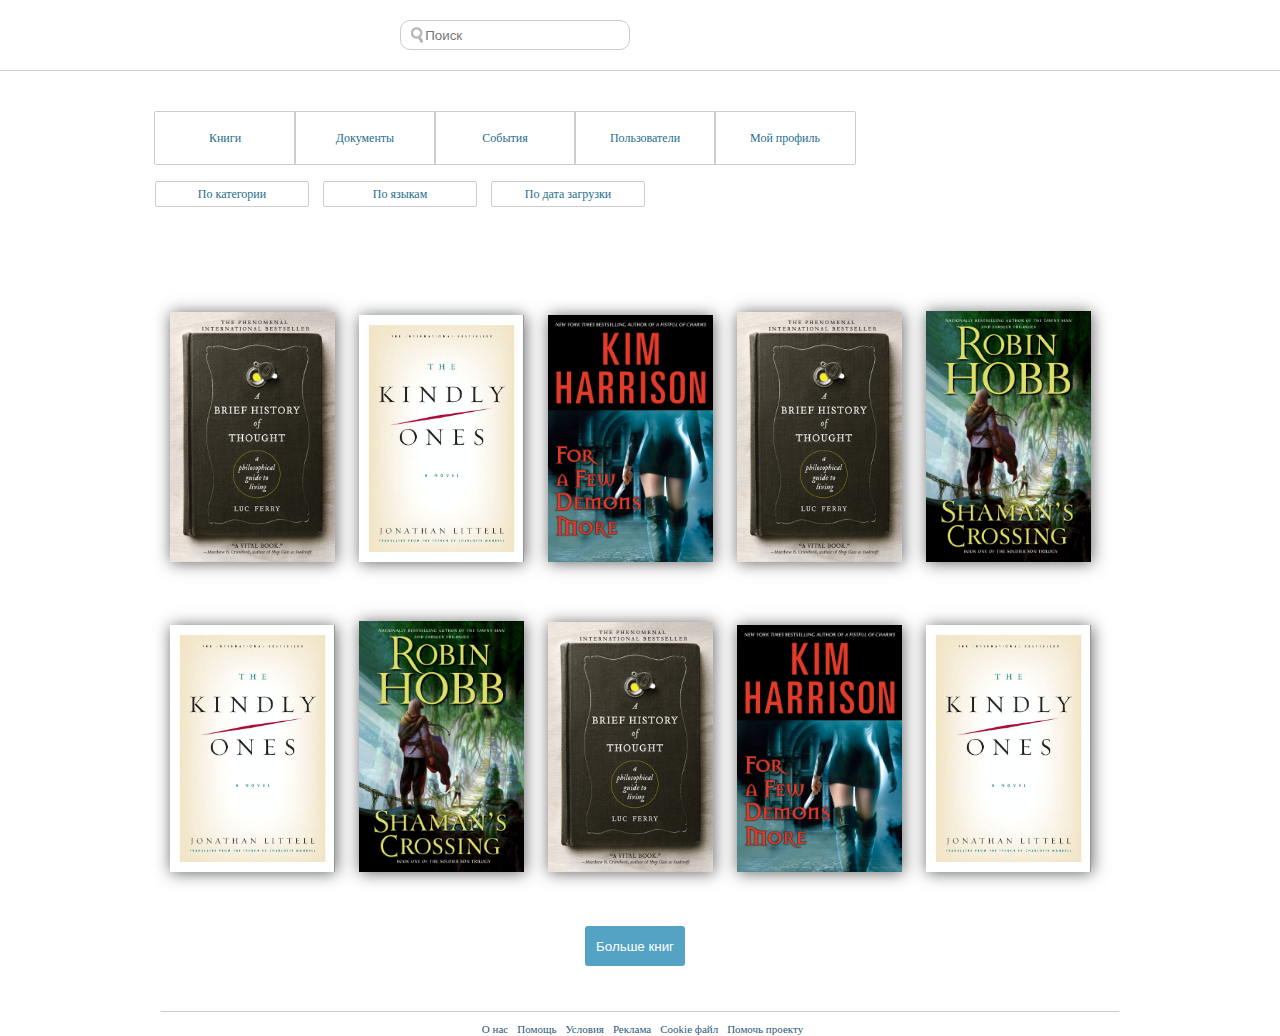
<file: template/2page/index.html>
<!doctype html>
<html lang="en">
<head>
	<meta charset="UTF-8">
	<title>Document</title>
	<link rel="stylesheet" href="reset.css">
	<link rel="stylesheet" href="main.css">
	<script src="js/jquery.js"></script>
</head>
<body>
<div class="top-line">
	<input type="search" id="search" placeholder="      Поиск">
	<div id="icon-search">
		<img src="images/search.png" alt="">
	</div>
</div>
<div id="main-page">
	<div id="block-users"></div>
<!-- 	<div id="list">
		<ul class="list">
			<li class="ll"><a href="">Книги</a></li>
			<li><a href="">Читать</a></li>
			<li><a href="">События</a></li>
			<li><a href="">Люди</a></li>
		</ul>
	</div> -->

	<div id="block-menu">
		<a href="">Книги</a> <!-- ТУТТ -->
		<a href="../documents/index.html">Документы</a>
		<a href="../events/index.html">События</a>
		<a href="">Пользователи</a>
		<a href="../profile/index.html">Мой профиль</a>
	</div>
	<div id="block-filtr">
		<a href="">По категории</a>
		<a href="">По языкам</a>
		<a href="">По дата загрузки</a>
	</div>
	<div id="block-books">
		<ul class="b-l">
			<li><a href=""><img src="images/book2.jpg" alt=""></a></li>
			<li><a href=""><img src="images/book.jpg" alt=""></a></li>
			<li><a href=""><img src="images/book3.jpg" alt=""></a></li>
			<li><a href=""><img src="images/book2.jpg" alt=""></a></li>
			<li><a href=""><img src="images/book5.jpg" alt=""></a></li>
		</ul>
		<button id="mb">Больше книг</button>
	</div>
		<ul class="b-l bll">
			<li><a href=""><img src="images/book.jpg" alt=""></a></li>
			<li><a href=""><img src="images/book5.jpg" alt=""></a></li>
			<li><a href=""><img src="images/book2.jpg" alt=""></a></li>
			<li><a href=""><img src="images/book3.jpg" alt=""></a></li>
			<li><a href=""><img src="images/book.jpg" alt=""></a></li>
		</ul>
</div>


<div id="footer">
		<a href="../INF/about/index.html">О нас</a>
		<a href="../INF/help/index.html">Помощь</a>
		<a href="#">Условия</a>
		<a href="#">Реклама</a>
		<a href="#">Cookie файл</a>
		<a href="#">Помочь проекту</a>
	<!-- <p><a href="#">Библиотека</a> © 2014</p> -->
</div>
<script src="js/main.js"></script>
</body>
</html>
</file>
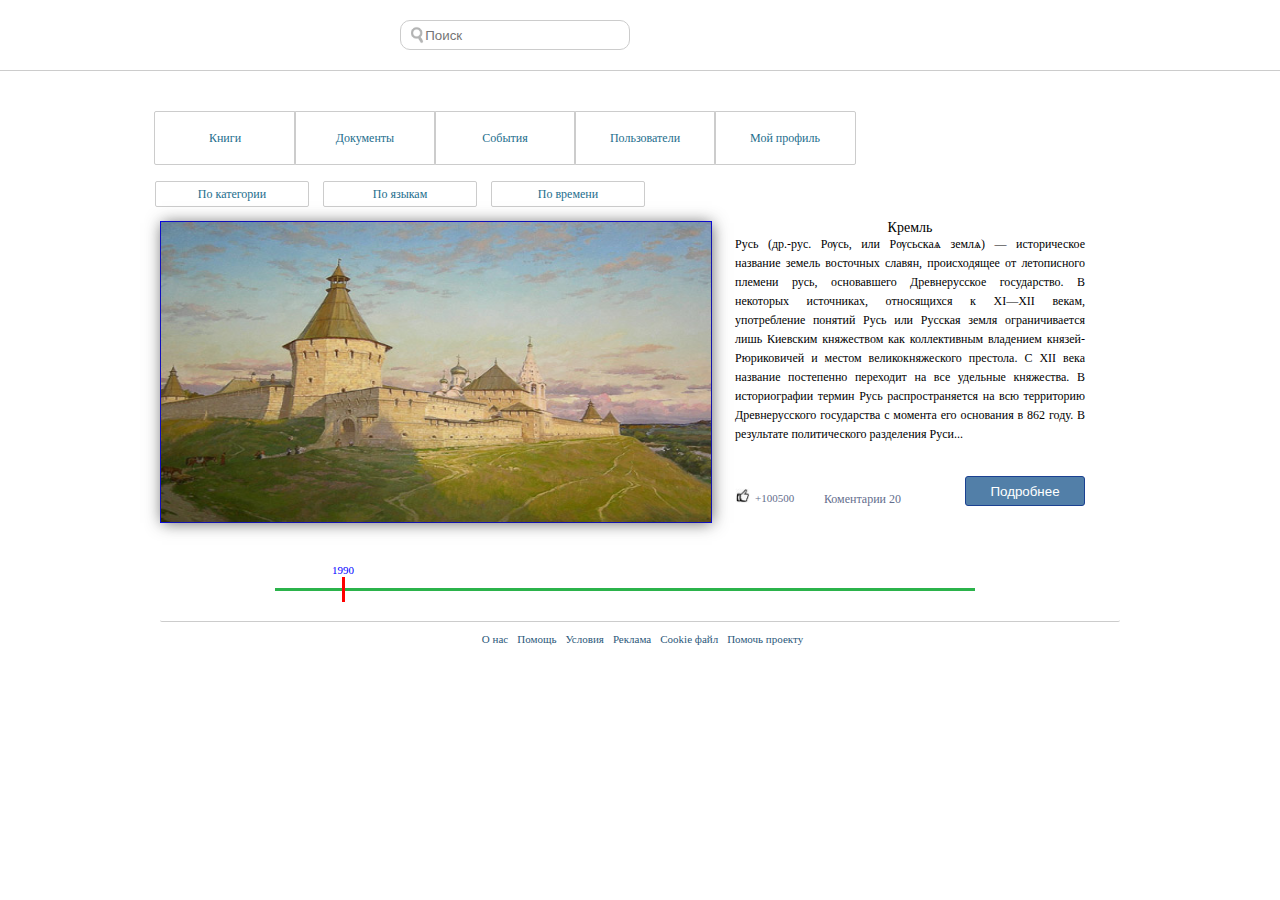
<file: template/events/index.html>
<!doctype html>
<html lang="en">
<head>
	<meta charset="UTF-8">
	<title>Document</title>
	<link rel="stylesheet" href="reset.css">
	<link rel="stylesheet" href="main.css">
	<script src="js/jquery.js"></script>
</head>
<body>
<div class="top-line">
	<input type="search" id="search" placeholder="      Поиск">
	<div id="icon-search">
		<img src="images/search.png" alt="">
	</div>
</div>
<div id="main-page">
	<div id="block-users"></div>
<!-- 	<div id="list">
		<ul class="list">
			<li class="ll"><a href="">Книги</a></li>
			<li><a href="">Читать</a></li>
			<li><a href="">События</a></li>
			<li><a href="">Люди</a></li>
		</ul>
	</div> -->

	<div id="block-menu">
		<a href="../2page/index.html">Книги</a>
		<a href="../documents/index.html">Документы</a>
		<a href="">События</a>
		<a href="">Пользователи</a>
		<a href="../profile/index.html">Мой профиль</a>
	</div>
	<div id="block-filtr">
		<a href="">По категории</a> <!-- До нашей Эры и после нашей Эры. -->
		<a href="">По языкам</a>
		<a href="">По времени</a>
	</div>
	<div id="interval-line">
		<div class="toddler"></div>
		<div class="data-d">
			<a href="">1990</a>
		</div>
	</div>
	<div id="event-im">
		<img src="images/krem.jpg" alt="">
	</div>
	<div id="event-info-block">
		<h3>Кремль</h3>
		<p>Русь (др.-рус. Рѹсь, или Рѹсьскаѧ землѧ) — историческое название земель восточных славян, происходящее от летописного племени русь, основавшего Древнерусское государство. В некоторых источниках, относящихся к XI—XII векам, употребление понятий Русь или Русская земля ограничивается лишь Киевским княжеством как коллективным владением князей-Рюриковичей и местом великокняжеского престола. С XII века название постепенно переходит на все удельные княжества. В историографии термин Русь распространяется на всю территорию Древнерусского государства с момента его основания в 862 году. В результате политического разделения Руси...</p>
		<button id="more-info-event">Подробнее</buuton>
	</div>
	<div id="like">
		<a href="#"><img src="images/like.png" alt=""></a>
		<a href="" class="nrm">+100500</a>
	</div>
	<div id="com">
		<a href="#">Коментарии 20</a>
	</div>
</div>


<div id="footer">
		<a href="../INF/about/index.html">О нас</a>
		<a href="../INF/help/index.html">Помощь</a>
		<a href="#">Условия</a>
		<a href="#">Реклама</a>
		<a href="#">Cookie файл</a>
		<a href="#">Помочь проекту</a>
	<!-- <p><a href="#">Библиотека</a> © 2014</p> -->
</div>
<script src="js/main.js"></script>
</body>
</html>
</file>
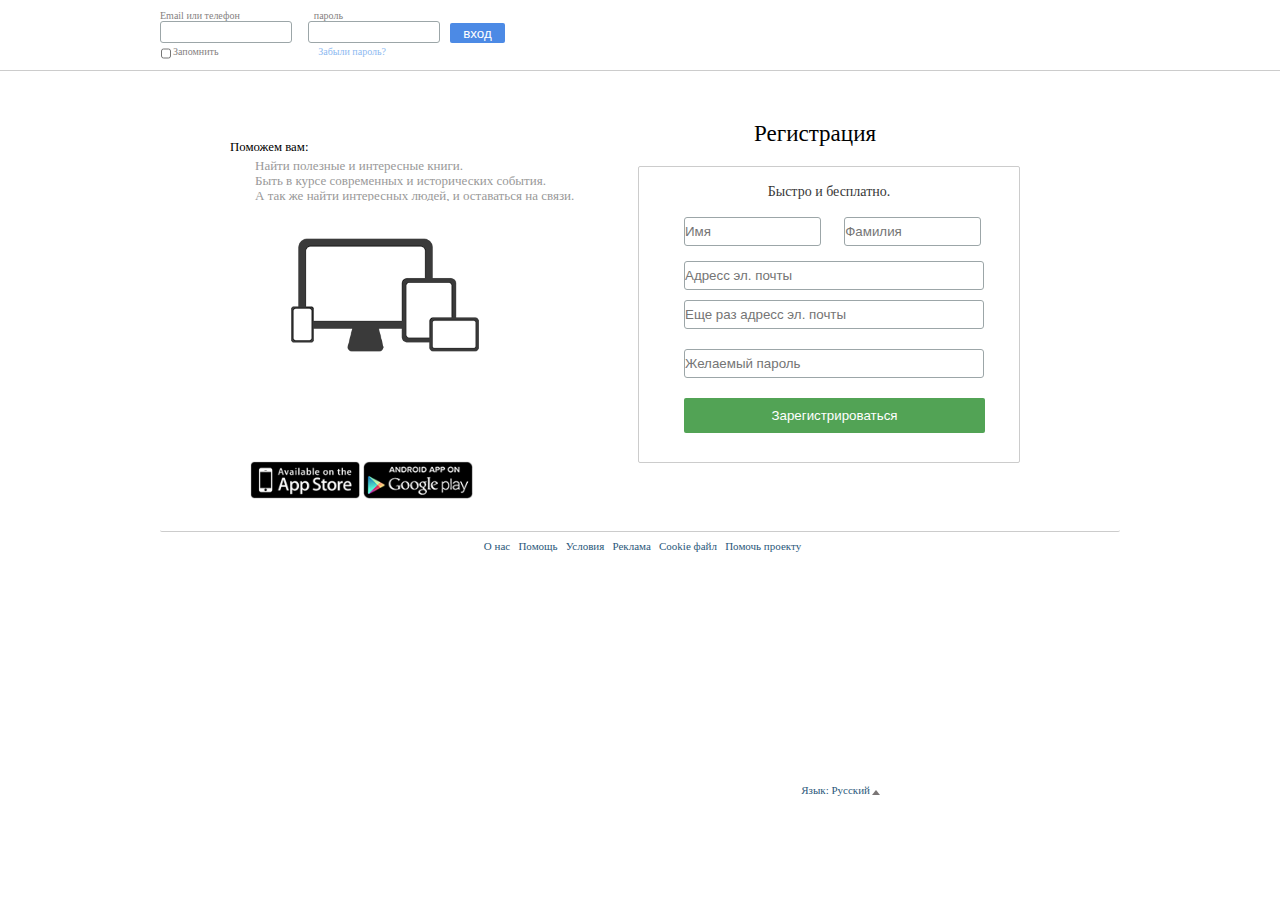
<file: template/main/index.html>
<!doctype html>
<html lang="en">
<head>
	<meta charset="UTF-8">
	<title>Document</title>
	<link rel="stylesheet" href="reset.css">
	<link rel="stylesheet" href="main.css">
	<script src="js/jquery.js"></script>
</head>
<body>

<div class="top-line"></div>
<div id="main-page">
	<div class="left-block">
		<p class="op oop">Email или телефон</p>
		<input type="email" class="vhod1">
		<p id="q" class="op oop">пароль</p>
		<input type="password" class="vhod2">
		<input type="checkbox" id="first-checkbox">
		<p id="q3" class="op">Запомнить</p>
		<p id="q2" class="op"><a href="">Забыли пароль?</a></p>
		<button id="button1">вход</button>
	</div>
	<div class="right-block">
		<div id="R">
			<h2>Регистрация</h2>
		</div>
		<!-- <h3>Подключиться</h3> -->
		<!-- <h3>Быстрое подключение</h3> -->
		<h3>Быстро и бесплатно.</h3>
		<input type="text" id="vhod3" placeholder="Имя">
		<input type="text" id="vhod4" placeholder="Фамилия">
		<input type="email" id="vhod5" placeholder="Адресс эл. почты">
		<input type="email" id="vhod5" placeholder="Еще раз адресс эл. почты">
		<input type="password" id="vhod6" placeholder="Желаемый пароль">
		<a href="../2page/index.html"><button id="button2">Зарегистрироваться</button></a>
	</div>
	<div id="info">
		<h4>Поможем вам:</h4>
		<ul>
			<li>Найти полезные и интересные книги.</li>
			<li>Быть в курсе современных и исторических события.</li>
			<li>А так же найти интересных людей, и оставаться на связи. </li>
		</ul>
	</div>
	<div id="store">
		<div class="apple">
			<img src="images/apple.png" alt="">
		</div>
		<div class="android">
			<img src="images/android.png" alt="">
		</div>
	</div>
	<div id="phone">
		<img src="images/4.png" alt="">
	</div>

</div>
	<div id="footer">
		<a href="../INF/about/index.html">О нас</a>
		<a href="../INF/help/index.html">Помощь</a>
		<a href="#">Условия</a>
		<a href="#">Реклама</a>
		<a href="#">Cookie файл</a>
		<a href="#">Помочь проекту</a>
		<!-- <p><a href="#">Библиотека</a> © 2014</p> -->
	</div>
	<div class="mo">
		<div class="switch">
			<a href="#">Русский</a>
			<a href="#">English (US)</a>
			<a href="#">Deutsch</a>
			<a href="#">Українська</a>
			<a href="#">Español</a>
			<a href="#">Português (Brasil)</a>
		</div>
		<div id="language">
			<a href="#" class="swt">Язык: Русский</a>
			<div class="up-down"></div>
		</div>
		<div class="ml"></div>
	</div>
<script src="js/main.js"></script>
</body>
</html>
</file>
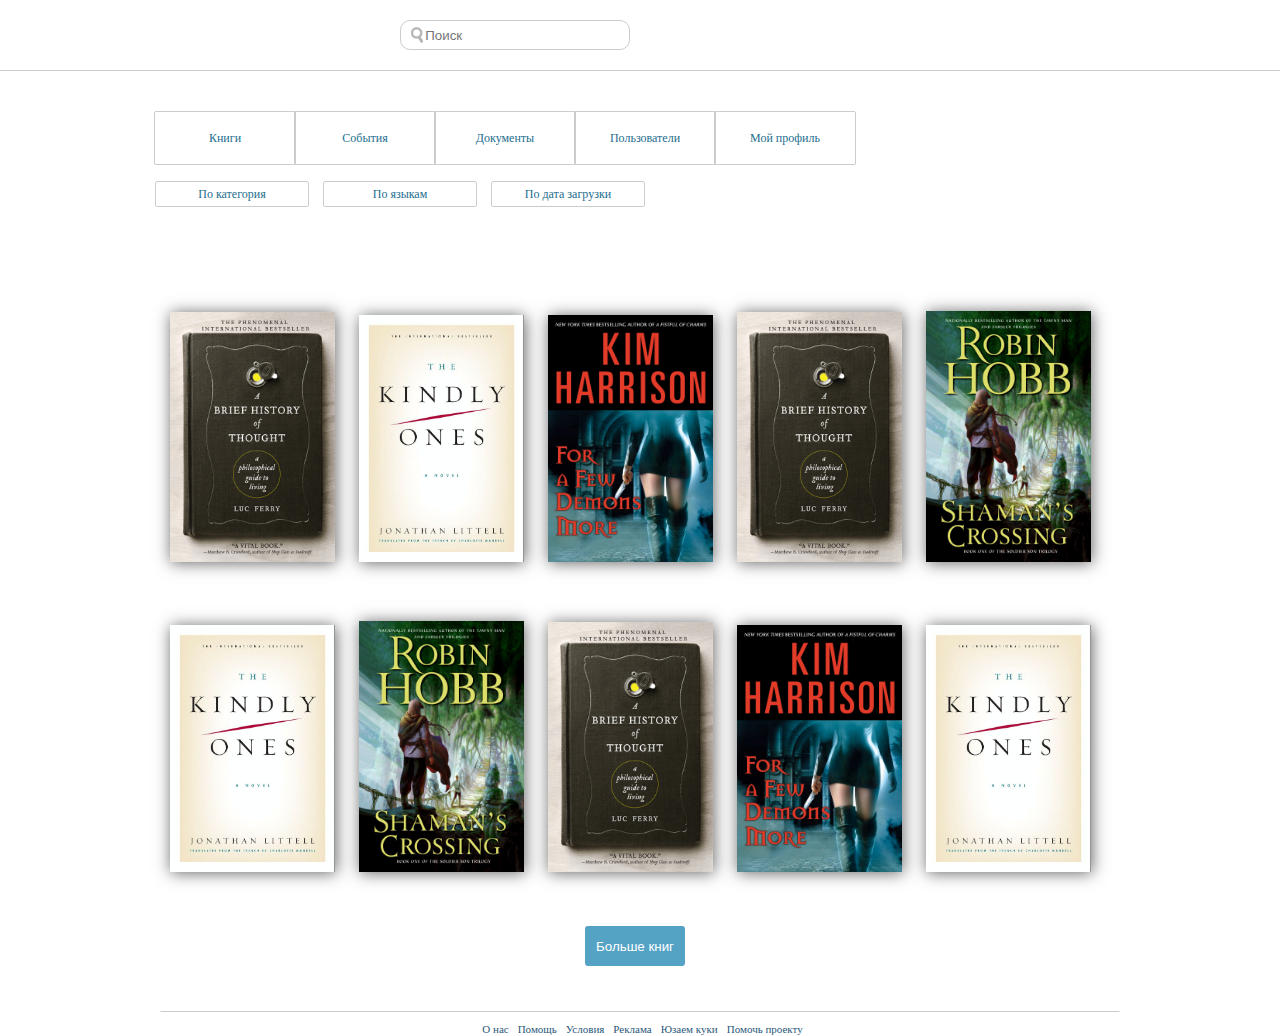
<file: template/users/index.html>
<!doctype html>
<html lang="en">
<head>
	<meta charset="UTF-8">
	<title>Document</title>
	<link rel="stylesheet" href="reset.css">
	<link rel="stylesheet" href="main.css">
	<script src="js/jquery.js"></script>
</head>
<body>
<div class="top-line">
	<input type="search" id="search" placeholder="      Поиск">
	<div id="icon-search">
		<img src="images/search.png" alt="">
	</div>
</div>
<div id="main-page">
	<div id="block-users"></div>
<!-- 	<div id="list">
		<ul class="list">
			<li class="ll"><a href="">Книги</a></li>
			<li><a href="">Читать</a></li>
			<li><a href="">События</a></li>
			<li><a href="">Люди</a></li>
		</ul>
	</div> -->

	<div id="block-menu">
		<a href="">Книги</a>
		<a href="">События</a>
		<a href="">Документы</a>
		<a href="">Пользователи</a>
		<a href="">Мой профиль</a>
	</div>
	<div id="block-filtr">
		<a href="">По категория</a>
		<a href="">По языкам</a>
		<a href="">По дата загрузки</a>
	</div>
	<div id="block-books">
		<ul class="b-l">
			<li><a href=""><img src="images/book2.jpg" alt=""></a></li>
			<li><a href=""><img src="images/book.jpg" alt=""></a></li>
			<li><a href=""><img src="images/book3.jpg" alt=""></a></li>
			<li><a href=""><img src="images/book2.jpg" alt=""></a></li>
			<li><a href=""><img src="images/book5.jpg" alt=""></a></li>
		</ul>
		<button id="mb">Больше книг</button>
	</div>
		<ul class="b-l bll">
			<li><a href=""><img src="images/book.jpg" alt=""></a></li>
			<li><a href=""><img src="images/book5.jpg" alt=""></a></li>
			<li><a href=""><img src="images/book2.jpg" alt=""></a></li>
			<li><a href=""><img src="images/book3.jpg" alt=""></a></li>
			<li><a href=""><img src="images/book.jpg" alt=""></a></li>
		</ul>
</div>


<div id="footer">
		<a href="#">О нас</a>
		<a href="#">Помощь</a>
		<a href="#">Условия</a>
		<a href="#">Реклама</a>
		<a href="#">Юзаем куки</a>
		<a href="#">Помочь проекту</a>
	<!-- <p><a href="#">Библиотека</a> © 2014</p> -->
</div>
<script src="js/main.js"></script>
</body>
</html>
</file>
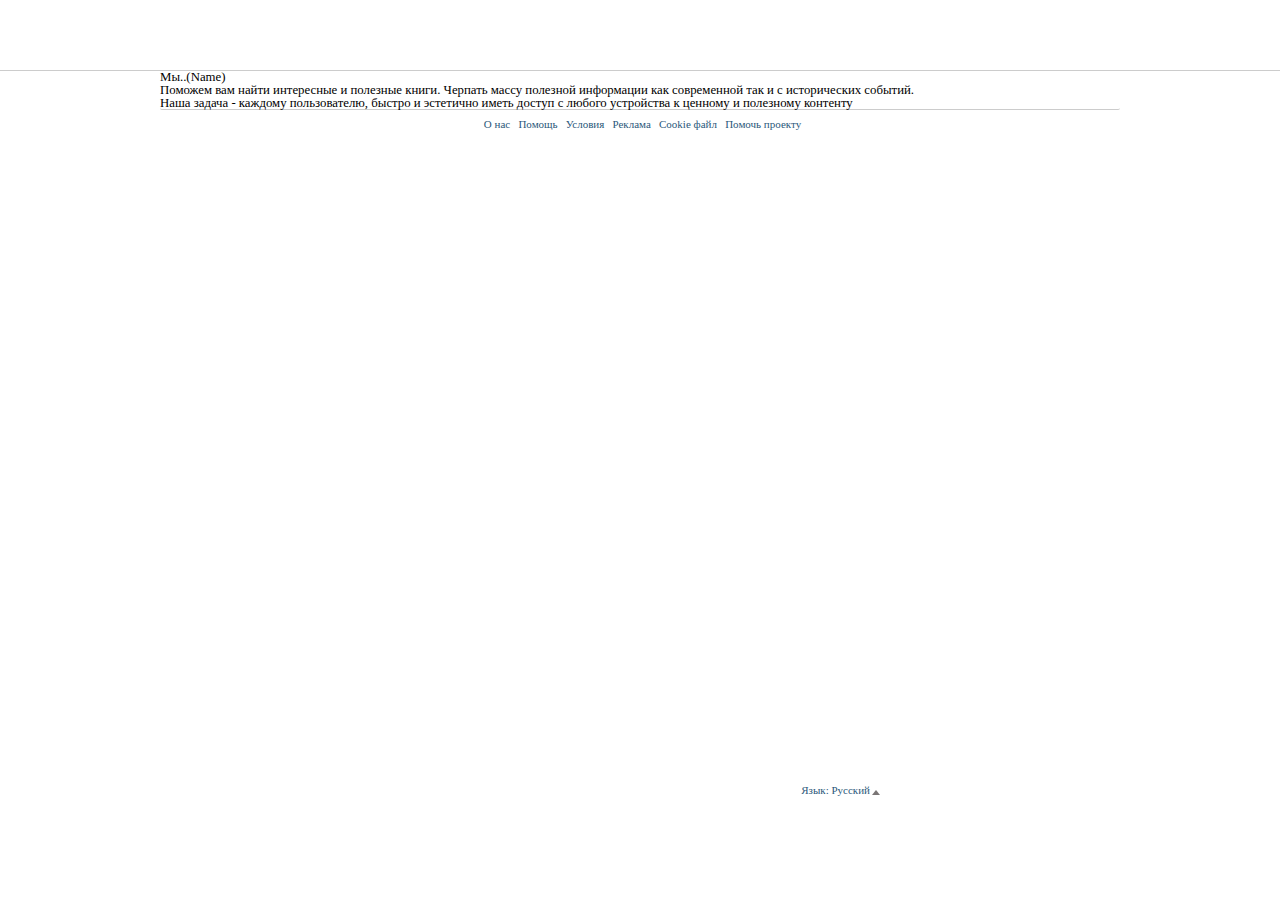
<file: template/INF/about/index.html>
<!doctype html>
<html lang="en">
<head>
	<meta charset="UTF-8">
	<title>Document</title>
	<link rel="stylesheet" href="reset.css">
	<link rel="stylesheet" href="main.css">
	<script src="js/jquery.js"></script>
</head>
<body>

<div class="top-line"></div>
<div id="main-page">


<h1>Мы..(Name)</h1>
<p>Поможем вам найти интересные и полезные книги. Черпать массу полезной информации как современной так и с исторических событий.</p>
<p>Наша задача - каждому пользователю, быстро и эстетично иметь доступ с любого устройства к ценному и полезному контенту</p>



</div>
	<div id="footer">
		<a href="#">О нас</a>
		<a href="../help/index.html">Помощь</a>
		<a href="#">Условия</a>
		<a href="#">Реклама</a>
		<a href="#">Cookie файл</a>
		<a href="#">Помочь проекту</a>
		<!-- <p><a href="#">Библиотека</a> © 2014</p> -->
	</div>
	<div class="mo">
		<div class="switch">
			<a href="#">Русский</a>
			<a href="#">English (US)</a>
			<a href="#">Deutsch</a>
			<a href="#">Українська</a>
			<a href="#">Español</a>
			<a href="#">Português (Brasil)</a>
		</div>
		<div id="language">
			<a href="#" class="swt">Язык: Русский</a>
			<div class="up-down"></div>
		</div>
		<div class="ml"></div>
	</div>
<script src="js/main.js"></script>
</body>
</html>
</file>
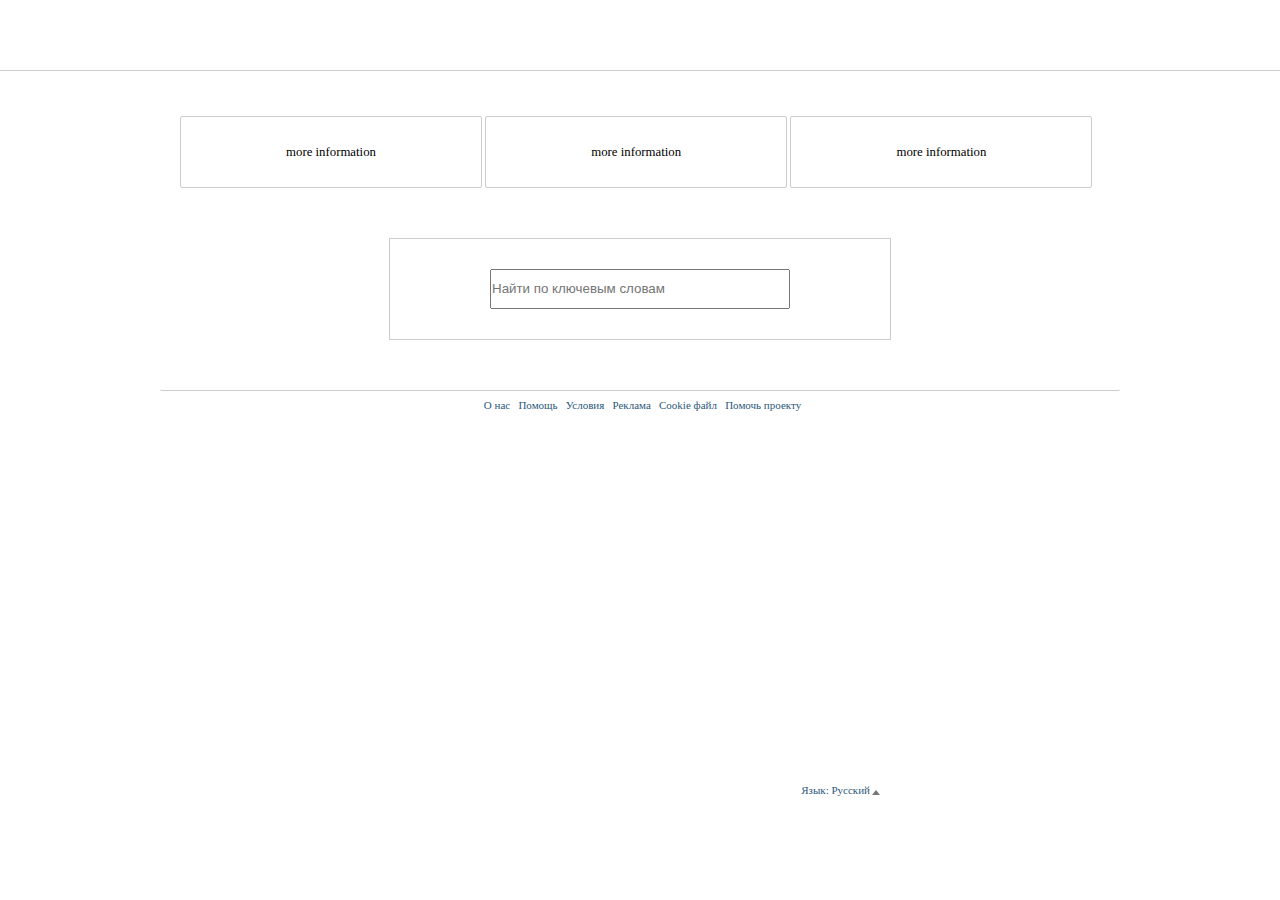
<file: template/INF/help/index.html>
<!doctype html>
<html lang="en">
<head>
	<meta charset="UTF-8">
	<title>Document</title>
	<link rel="stylesheet" href="reset.css">
	<link rel="stylesheet" href="main.css">
	<script src="js/jquery.js"></script>
</head>
<body>

<div class="top-line"></div>
<div id="main-page">





<div class="bo">more information</div>
<div class="bo">more information</div>
<div class="bo">more information</div>

<div id="req">
	<input type="search" placeholder="Найти по ключевым словам">
</div>



</div>
	<div id="footer">
		<a href="../about/index.html">О нас</a>
		<a href="#">Помощь</a>
		<a href="#">Условия</a>
		<a href="#">Реклама</a>
		<a href="#">Cookie файл</a>
		<a href="#">Помочь проекту</a>
		<!-- <p><a href="#">Библиотека</a> © 2014</p> -->
	</div>
	<div class="mo">
		<div class="switch">
			<a href="#">Русский</a>
			<a href="#">English (US)</a>
			<a href="#">Deutsch</a>
			<a href="#">Українська</a>
			<a href="#">Español</a>
			<a href="#">Português (Brasil)</a>
		</div>
		<div id="language">
			<a href="#" class="swt">Язык: Русский</a>
			<div class="up-down"></div>
		</div>
		<div class="ml"></div>
	</div>
<script src="js/main.js"></script>
</body>
</html>
</file>
<file: template/2page/main.css>
body {
	font-family: tahoma;
}
.top-line {
	width: 100%;
	height: 70px;
	border-bottom: 1px solid #ccc;
	/*background: #4C5A72;*/
	position: relative;
}
#search {
	position: absolute;
	top: 20px;
	left: 400px;
	width: 230px;
	height: 30px;
	border: 1px solid #ccc;
	border-radius: 10px;
	outline: none;
}
#icon-search {
	position: absolute;
	top: 24px;
	left: 406px;
}
#icon-search img {
	width: 22px;
	opacity: 0.3;
}
#main-page {
	background: white;
/* background: #95B7F5; */
	width: 960px;
	height: 460px;
	height: 940px;
	margin: 0 auto;
	border-bottom: 1px solid #ccc;
	border-top: none;
	border-radius: 2px;
	position: relative;
}
#block-users {
	position: absolute;
	top: 0px;
	right: 150px;
	width:450px;
	height: 200px;
	/*background: #ccc;*/
	border: 1px solid #ccc;
	border-top: none;
	display: none;
}
#list {
	position: absolute;
	top: 80px;
	left: 30px;
	display: none;
}
.list li {
	/*margin-top: 10px;*/
	/*text-align: center;*/
}
.ll a {
	/*width: 100px;*/
	/*background: #ccc;*/
	border-top: 1px solid #EDEFF3;
}
.list li a {
	display: block;
	border-bottom: 1px solid #EDEFF3;
	width: 104px;
	line-height: 25px;
	color: #4A85AD;
	text-decoration: none;
	font-size: 12px;
}
.list li a:hover {
	background: #EDEFF3;
}



#block-menu {
	/*background: #ccc;*/
	position: absolute;
	top: 40px;
	left: 0px;

}
#block-menu a {
	display: inline-block;
	text-align: center;
	font-size: 12px;
	text-decoration: none;
	width: 100px;
	/*margin: 0;*/
	padding: 20px;
	border-radius: 2px;
	/*background: #ccc;*/
	border: 1px solid #ccc;
	color: rgb(29, 110, 141);
	margin-left: -6px;
}
#block-menu a:hover {
	background: #E6EBE7;
}

#block-filtr {
	position: absolute;
	top: 110px;
	left: -15px;
}
#block-filtr a {
	display: inline-block;
	text-align: center;
	font-size: 12px;
	text-decoration: none;
	width: 140px;
	margin-left: 10px;
	padding: 6px;
	border-radius: 2px;
	/*background: #ccc;*/
	border: 1px solid #ccc;
	color: rgb(29, 110, 141);
}
#block-filtr a:hover {
		background: #E6EBE7;
}


.b-l {
	position: absolute;
	top: 240px;
	left: -10px;
}
.b-l li {
	/*width: 130px;*/
	display: inline-block;
	margin-left: 20px;
}
.b-l li a img {
	-webkit-box-shadow: 1px 1px 15px 0px rgba(50, 50, 50, 0.75);
	-moz-box-shadow:    1px 1px 15px 0px rgba(50, 50, 50, 0.75);
	box-shadow:         1px 1px 15px 0px rgba(50, 50, 50, 0.75);
	width: 165px;
}
#mb {
	position: absolute;
	bottom: 45px;
	left: 425px;
	width: 100px;
	height: 40px;
	background: #54A3C5;
	border: none;
	border-radius: 3px;
	color: white;
	cursor: pointer;
}
.bll {
	top: 550px;
}






























#footer {
	width: 960px;
	margin: 8px auto 0 auto;
	text-align: center;
}
#footer a {
	/*color: #4A85F0;*/
	font-size: 11px;
	color: #2B587A;
	text-decoration: none;
	margin-left: 5px;
}
#footer a:hover {
	text-decoration: underline;
}
</file>
<file: template/events/main.css>
body {
	font-family: tahoma;
}
.top-line {
	width: 100%;
	height: 70px;
	border-bottom: 1px solid #ccc;
	/*background: #4C5A72;*/
	position: relative;
}
#search {
	position: absolute;
	top: 20px;
	left: 400px;
	width: 230px;
	height: 30px;
	border: 1px solid #ccc;
	border-radius: 10px;
	outline: none;
}
#icon-search {
	position: absolute;
	top: 24px;
	left: 406px;
}
#icon-search img {
	width: 22px;
	opacity: 0.3;
}
#main-page {
	background: white;
/* background: #95B7F5; */
	width: 960px;
	height: 550px;
	/*height: 940px;*/
	margin: 0 auto;
	border-bottom: 1px solid #ccc;
	border-top: none;
	border-radius: 2px;
	position: relative;
}
#block-users {
	position: absolute;
	top: 0px;
	right: 150px;
	width:450px;
	height: 200px;
	/*background: #ccc;*/
	border: 1px solid #ccc;
	border-top: none;
	display: none;
}
#list {
	position: absolute;
	top: 80px;
	left: 30px;
	display: none;
}
.list li {
	/*margin-top: 10px;*/
	/*text-align: center;*/
}
.ll a {
	/*width: 100px;*/
	/*background: #ccc;*/
	border-top: 1px solid #EDEFF3;
}
.list li a {
	display: block;
	border-bottom: 1px solid #EDEFF3;
	width: 104px;
	line-height: 25px;
	color: #4A85AD;
	text-decoration: none;
	font-size: 12px;
}
.list li a:hover {
	background: #EDEFF3;
}



#block-menu {
	/*background: #ccc;*/
	position: absolute;
	top: 40px;
	left: 0px;

}
#block-menu a {
	display: inline-block;
	text-align: center;
	font-size: 12px;
	text-decoration: none;
	width: 100px;
	/*margin: 0;*/
	padding: 20px;
	border-radius: 2px;
	/*background: #ccc;*/
	border: 1px solid #ccc;
	color: rgb(29, 110, 141);
	margin-left: -6px;
}
#block-menu a:hover {
	background: #E6EBE7;
}

#block-filtr {
	position: absolute;
	top: 110px;
	left: -15px;
}
#block-filtr a {
	display: inline-block;
	text-align: center;
	font-size: 12px;
	text-decoration: none;
	width: 140px;
	margin-left: 10px;
	padding: 6px;
	border-radius: 2px;
	/*background: #ccc;*/
	border: 1px solid #ccc;
	color: rgb(29, 110, 141);
}
#block-filtr a:hover {
		background: #E6EBE7;
}


.b-l {
	position: absolute;
	top: 240px;
	left: -10px;
}
.b-l li {
	/*width: 130px;*/
	display: inline-block;
	margin-left: 20px;
}
/*.b-l li a img {
	-webkit-box-shadow: 1px 1px 15px 0px rgba(50, 50, 50, 0.75);
	-moz-box-shadow:    1px 1px 15px 0px rgba(50, 50, 50, 0.75);
	box-shadow:         1px 1px 15px 0px rgba(50, 50, 50, 0.75);
	width: 165px;
}*/
#mb {
	position: absolute;
	bottom: 45px;
	left: 425px;
	width: 100px;
	height: 40px;
	background: #54A3C5;
	border: none;
	border-radius: 3px;
	color: white;
	cursor: pointer;
}
.bll {
	top: 550px;
}
#interval-line {
	position: relative;
	position: absolute;
	bottom: 30px;
	left: 115px;
	width: 700px;
	height: 3px;
	background: rgb(43, 179, 75);
}
.toddler {
	position: absolute;
	bottom: -11px;
	left: 67px;
	width: 3px;
	height: 25px;
	background: red;
}
.data-d {
	position: absolute;
	top: -27px;
	left: 57px;
}
.data-d a {
	color: blue;
	text-decoration: none;
	font-size: 11px;
}
#event-im {
	position: absolute;
	top: 150px;
	width: 550px;
	height: 300px;
	border: 1px solid blue;
}
#event-im img {
	width: 550px;
	height: 300px;
	-webkit-box-shadow: 1px 1px 15px 0px rgba(50, 50, 50, 0.75);
	-moz-box-shadow:    1px 1px 15px 0px rgba(50, 50, 50, 0.75);
	box-shadow:         1px 1px 15px 0px rgba(50, 50, 50, 0.75);
}
#event-info-block {
	position: absolute;
	top: 150px;
	right: 	35px;
	width: 350px;
	height: 300px;
	/*background: #ccc;*/
	/*border: 1px solid #ccc;*/
}
#event-info-block h3 {
	text-align: center;
	font-size: 14px;
}
#event-info-block p {
	font-size: 12px;
	line-height: 19px;
	text-align: justify;
}
#more-info-event {
	position: absolute;
	bottom: 15px;
	right: 0px;
	color: white;
	border-radius: 3px;
	background: #527FA8;
	border: 1px solid rgb(27, 65, 145);
	width: 120px;
	height: 30px;
	cursor: pointer;
}
#more-info-event:hover {
	background: rgb(136, 155, 196);
}
#like {
	position: absolute;
	bottom: 115px;
	right: 370px;
}
#like a img {
	width: 15px
}
#like a {
	font-size: 11px;
	color: rgb(100, 110, 141);
	text-decoration: none;
}
.nrm {
	position: absolute;
	top: 5px;
	left: 20px;
}
#com {
	position: absolute;
	bottom: 115px;
	right: 219px;
}
#com a {
	font-size: 12px;
	color: rgb(100, 110, 141);
	text-decoration: none;
}





























#footer {
	width: 960px;
	margin: 8px auto 0 auto;
	text-align: center;
}
#footer a {
	/*color: #4A85F0;*/
	font-size: 11px;
	color: #2B587A;
	text-decoration: none;
	margin-left: 5px;
}
#footer a:hover {
	text-decoration: underline;
}
</file>
<file: template/main/main.css>
@font-face {
    /*font-family: Tahoma;  /*Гарнитура шрифта*/ */
    /*src: url(fonts/tahoma.ttf);  /*Путь к файлу со шрифтом*/ */
}
* {
	margin: 0;
	padding: 0;
}
body {
	font-family: Tahoma;
	font-size: 0.8em;
	/*background: rgb(203, 215, 233);*/
	/*background: #95B7F5;*/
}
.top-line {
	/*background: #95B7F5;*/
	/*background: #4C5A72;*/
	border-bottom: 1px solid #ccc;
	width: 100%;
	height: 70px;
	/*background: white;*/
}
#main-page {
	background: white;
	/*background: #95B7F5;*/
	width: 960px;
	height: 460px;
	margin: 0 auto;
	border-bottom: 1px solid #ccc;
	border-radius: 2px;
	position: relative;
}
.left-block {
	width: 280px;
	height: 250px;
	/*background: #777;*/
	position: absolute;
	top: -60px;
	/*left: 50px;*/
	position: relative;
	/*display: none;*/
}
#R {
	position: absolute;
	top: -45px;
	left: 115px;
	/*font-size: 3em;*/
}
h2 {
	font-size: 1.8em;
}
.vhod1 {
	height: 20px;
	width: 130px;
	float: left;
	cursor: pointer;
	border: 1px solid #9CA6A8;
	border-radius: 3px;
	outline-style: none;
}
.vhod2 {
	cursor: pointer;
	height: 20px;
	width: 130px;
	float: right;
	border: 1px solid #9CA6A8;
	border-radius: 3px;
	outline-style: none;
}
#q {
	position: absolute;
	top: 0px;
	right: 97px;
}
#first-checkbox {
	position: absolute;
	top: 36px;
	left: 1px;
	width: 10px;
	cursor: pointer;
}
#q3 {
	position: absolute;
	top: 36px;
	left: 13px;
	color: #857F7F;
	font-size: 10px;
}
#q2 {
	position: absolute;
	top: 36px;
	right: 54px;
	font-size: 10px;
}
#q2 a {
	/*color: #3A588D;*/
	color: rgb(141, 186, 241);
	/*color: #857F7F*/
}
#q2 a:hover {
	color: rgb(62, 137, 228);
}
#button1 {
	width: 55px;
	height: 20px;
	margin-top: 21px;
	background: rgb(76, 138, 229);
	color: white;
	border: none;
	border-radius: 2px;
	cursor: pointer;
	position: absolute;
	top: -9px;
	right: -65px;
}
#button1:hover {
	background: rgb(43, 110, 207);
}
				/*right block*/
.right-block {
	width: 380px;
	height: 295px;
	/*background: #777;*/
	position: absolute;
	top: 95px;
	right: 100px;
	/*border: 1px solid black;*/
	border: 1px solid #ccc;
	border-radius: 2px;
	opacity: 1;
}
h3 {
	text-align: center;
	line-height: 50px;
	font-size: 14px;
	opacity: 0.8;
}
#vhod3 {
	margin-left: 45px;
	width: 135px;
	height: 27px;
	border: 1px solid #9CA6A8;
	border-radius: 3px;
	outline-style: none;
	cursor: pointer;
}
#vhod3:focus {
	box-shadow: 0px 0px 7px rgba(52,170,226,1);
	border: 1px solid rgb(52, 170, 226);
}
#vhod4 {
	height: 27px;
	width: 135px;
	margin-left: 20px;
	margin-bottom: 15px;
	cursor: pointer;
	border: 1px solid #9CA6A8;
	border-radius: 3px;
	outline-style: none;
}
#vhod4:focus {
	box-shadow: 0px 0px 7px rgba(52,170,226,1);
	border: 1px solid rgb(52, 170, 226);
}
#vhod5 {
	height: 27px;
	width: 298px;
	margin-left: 45px;
	margin-bottom: 10px;
	cursor: pointer;
	border: 1px solid #9CA6A8;
	border-radius: 3px;
	outline-style: none;
}
#vhod5:focus {
	box-shadow: 0px 0px 7px rgba(52,170,226,1);
	border: 1px solid rgb(52, 170, 226);
}
#vhod6 {
	height: 27px;
	width: 298px;
	margin-top: 10px;
	margin-left: 45px;
	margin-bottom: 10px;
	cursor: pointer;
	border: 1px solid #9CA6A8;
	border-radius: 3px;
	outline-style: none;
}
#vhod6:focus {
	box-shadow: 0px 0px 7px rgba(52,170,226,1);
	border: 1px solid rgb(52, 170, 226);
}
#button2 {
	width: 301px;
	height: 35px;
	margin-top: 10px;
	/*background: rgb(56, 115, 202);*/
	background: rgb(82, 163, 85);
	color: white;
	border: none;
	border-radius: 2px;
	cursor: pointer;
	margin-left: 45px;
}
#button2:hover {
	background: rgb(96, 187, 99);
}
#info {
	/*background: #ccc;*/
	position: absolute;
	top: 70px;
	left: 70px;
}
ul {
	padding-left: 25px;
	padding-top: 5px;
}
li {
	color: #999;
	/*opacity: 0.7;*/
	margin: 0 0 2px 0;
	font-size: 13px;
}
#footer {
	width: 960px;
	margin: 8px auto 0 auto;
	text-align: center;
}
#footer a {
	/*color: #4A85F0;*/
	font-size: 11px;
	color: #2B587A;
	text-decoration: none;
	margin-left: 5px;
}
#footer a:hover {
	text-decoration: underline;
}
#store {
	/*background: #ccc;*/
	position: absolute;
	top: 390px;
	left: 90px;
	/*display: none;*/
}
.android {
	display: inline-block;
}
.android img {
	width: 110px;
}
.android img:hover {
	cursor: pointer;
	opacity: 0.7;
}
.apple {
	display: inline-block;
}
.apple img {
	width: 110px;
}
.apple img:hover {
	cursor: pointer;
	opacity: 0.7;
}
#phone {
	position: absolute;
	top: 130px;
	left: 100px;
	/*background: #ccc;*/
}
#phone img {
	width: 250px;
}
.op {
	/*opacity: 0.8;*/
	color: #857F7F;
	/*opacity: 0.5;*/
}
.op a {
	text-decoration: none;
}
.op a:hover {
	text-decoration: underline;
}
.oop {
	font-size: 10px;
}
#language {
	position: absolute;
	/*top: 10px;*/
	bottom: 103px;
	right: 410px;
}
#language a {
	/*color: #4A85F0;*/
	font-size: 11px;
	color: #2B587A;
	text-decoration: none;
}
.switch {
	display: none;
	position: fixed;
	/*bottom: 0px;*/
	/*height: 150px;*/
	/*right: 117px;*/
	top: 370px;
	right: 324px;
	width: 300px;
	height: 160px;
	text-align: justify;
	background: rgb(5,5,5);
	border-radius: 10px;
	opacity: 1;
	/*border: 1px solid blue;*/
}
.switch::after {
	content: '';
	position: absolute;
	bottom: -30px;
	right: 60px;
	border: 20px solid transparent;
	border-top: 20px solid rgb(5, 5, 5);
}
.switch a {
	color: #fff;
	padding: 5px 0 5px 0;
	display: inline-block;
	text-decoration: none;
}
.switch a:hover {
	text-decoration: underline;
}
.dal {
	position: absolute;
	top: 0;
	/*right: 0;*/
	left: 0;
	/*bottom: 0;*/
	opacity: .8;
	width: 100%;
	height: 100%;
	/*z-index: 100%;*/
	background: #000;
}
.ml {
	cursor: pointer;
	position: absolute;
	bottom: 105px;
	right: 400px;
	border: 4px solid transparent;	 
	border-bottom: 5px solid #413A3A;
	opacity: 0.7;
}
</file>
<file: template/users/main.css>
body {
	font-family: tahoma;
}
.top-line {
	width: 100%;
	height: 70px;
	border-bottom: 1px solid #ccc;
	/*background: #4C5A72;*/
	position: relative;
}
#search {
	position: absolute;
	top: 20px;
	left: 400px;
	width: 230px;
	height: 30px;
	border: 1px solid #ccc;
	border-radius: 10px;
	outline: none;
}
#icon-search {
	position: absolute;
	top: 24px;
	left: 406px;
}
#icon-search img {
	width: 22px;
	opacity: 0.3;
}
#main-page {
	background: white;
/* background: #95B7F5; */
	width: 960px;
	height: 460px;
	height: 940px;
	margin: 0 auto;
	border-bottom: 1px solid #ccc;
	border-top: none;
	border-radius: 2px;
	position: relative;
}
#block-users {
	position: absolute;
	top: 0px;
	right: 150px;
	width:450px;
	height: 200px;
	/*background: #ccc;*/
	border: 1px solid #ccc;
	border-top: none;
	display: none;
}
#list {
	position: absolute;
	top: 80px;
	left: 30px;
	display: none;
}
.list li {
	/*margin-top: 10px;*/
	/*text-align: center;*/
}
.ll a {
	/*width: 100px;*/
	/*background: #ccc;*/
	border-top: 1px solid #EDEFF3;
}
.list li a {
	display: block;
	border-bottom: 1px solid #EDEFF3;
	width: 104px;
	line-height: 25px;
	color: #4A85AD;
	text-decoration: none;
	font-size: 12px;
}
.list li a:hover {
	background: #EDEFF3;
}



#block-menu {
	/*background: #ccc;*/
	position: absolute;
	top: 40px;
	left: 0px;

}
#block-menu a {
	display: inline-block;
	text-align: center;
	font-size: 12px;
	text-decoration: none;
	width: 100px;
	/*margin: 0;*/
	padding: 20px;
	border-radius: 2px;
	/*background: #ccc;*/
	border: 1px solid #ccc;
	color: rgb(29, 110, 141);
	margin-left: -6px;
}
#block-menu a:hover {
	background: #E6EBE7;
}

#block-filtr {
	position: absolute;
	top: 110px;
	left: -15px;
}
#block-filtr a {
	display: inline-block;
	text-align: center;
	font-size: 12px;
	text-decoration: none;
	width: 140px;
	margin-left: 10px;
	padding: 6px;
	border-radius: 2px;
	/*background: #ccc;*/
	border: 1px solid #ccc;
	color: rgb(29, 110, 141);
}
#block-filtr a:hover {
		background: #E6EBE7;
}


.b-l {
	position: absolute;
	top: 240px;
	left: -10px;
}
.b-l li {
	/*width: 130px;*/
	display: inline-block;
	margin-left: 20px;
}
.b-l li a img {
	-webkit-box-shadow: 1px 1px 15px 0px rgba(50, 50, 50, 0.75);
	-moz-box-shadow:    1px 1px 15px 0px rgba(50, 50, 50, 0.75);
	box-shadow:         1px 1px 15px 0px rgba(50, 50, 50, 0.75);
	width: 165px;
}
#mb {
	position: absolute;
	bottom: 45px;
	left: 425px;
	width: 100px;
	height: 40px;
	background: #54A3C5;
	border: none;
	border-radius: 3px;
	color: white;
	cursor: pointer;
}
.bll {
	top: 550px;
}






























#footer {
	width: 960px;
	margin: 8px auto 0 auto;
	text-align: center;
}
#footer a {
	/*color: #4A85F0;*/
	font-size: 11px;
	color: #2B587A;
	text-decoration: none;
	margin-left: 5px;
}
#footer a:hover {
	text-decoration: underline;
}
</file>
<file: template/INF/about/main.css>
@font-face {
    /*font-family: Tahoma;  /*Гарнитура шрифта*/
    /*src: url(fonts/tahoma.ttf);  /*Путь к файлу со шрифтом*/ 
}
* {
	margin: 0;
	padding: 0;
}
body {
	font-family: Tahoma;
	font-size: 0.8em;
	/*background: rgb(203, 215, 233);*/
	/*background: #95B7F5;*/
}
.top-line {
	/*background: #95B7F5;*/
	/*background: #4C5A72;*/
	border-bottom: 1px solid #ccc;
	width: 100%;
	height: 70px;
	/*background: white;*/
}
#main-page {
	background: white;
	/*background: #95B7F5;*/
	width: 960px;
	/*height: 460px;*/
	margin: 0 auto;
	border-bottom: 1px solid #ccc;
	border-radius: 2px;
	position: relative;
}
#footer {
	width: 960px;
	margin: 8px auto 0 auto;
	text-align: center;
}
#footer a {
	/*color: #4A85F0;*/
	font-size: 11px;
	color: #2B587A;
	text-decoration: none;
	margin-left: 5px;
}
#footer a:hover {
	text-decoration: underline;
}
#store {
	/*background: #ccc;*/
	position: absolute;
	top: 390px;
	left: 90px;
	/*display: none;*/
}
.android {
	display: inline-block;
}
.android img {
	width: 110px;
}
.android img:hover {
	cursor: pointer;
	opacity: 0.7;
}
.apple {
	display: inline-block;
}
.apple img {
	width: 110px;
}
.apple img:hover {
	cursor: pointer;
	opacity: 0.7;
}
#phone {
	position: absolute;
	top: 130px;
	left: 100px;
	/*background: #ccc;*/
}
#phone img {
	width: 250px;
}
.op {
	/*opacity: 0.8;*/
	color: #857F7F;
	/*opacity: 0.5;*/
}
.op a {
	text-decoration: none;
}
.op a:hover {
	text-decoration: underline;
}
.oop {
	font-size: 10px;
}
#language {
	position: absolute;
	/*top: 10px;*/
	bottom: 103px;
	right: 410px;
}
#language a {
	/*color: #4A85F0;*/
	font-size: 11px;
	color: #2B587A;
	text-decoration: none;
}
.switch {
	display: none;
	position: fixed;
	/*bottom: 0px;*/
	/*height: 150px;*/
	/*right: 117px;*/
	top: 370px;
	right: 324px;
	width: 300px;
	height: 160px;
	text-align: justify;
	background: rgb(5,5,5);
	border-radius: 10px;
	opacity: 1;
	/*border: 1px solid blue;*/
}
.switch::after {
	content: '';
	position: absolute;
	bottom: -30px;
	right: 60px;
	border: 20px solid transparent;
	border-top: 20px solid rgb(5, 5, 5);
}
.switch a {
	color: #fff;
	padding: 5px 0 5px 0;
	display: inline-block;
	text-decoration: none;
}
.switch a:hover {
	text-decoration: underline;
}
.dal {
	position: absolute;
	top: 0;
	/*right: 0;*/
	left: 0;
	/*bottom: 0;*/
	opacity: .8;
	width: 100%;
	height: 100%;
	/*z-index: 100%;*/
	background: #000;
}
.ml {
	cursor: pointer;
	position: absolute;
	bottom: 105px;
	right: 400px;
	border: 4px solid transparent;	 
	border-bottom: 5px solid #413A3A;
	opacity: 0.7;
}
</file>
<file: template/INF/help/main.css>
@font-face {
    /*font-family: Tahoma;  /*Гарнитура шрифта*/
    /*src: url(fonts/tahoma.ttf);  /*Путь к файлу со шрифтом*/ 
}
* {
	margin: 0;
	padding: 0;
}
body {
	font-family: Tahoma;
	font-size: 0.8em;
	/*background: rgb(203, 215, 233);*/
	/*background: #95B7F5;*/
}
.top-line {
	/*background: #95B7F5;*/
	/*background: #4C5A72;*/
	border-bottom: 1px solid #ccc;
	width: 100%;
	height: 70px;
	/*background: white;*/
}
#main-page {
	background: white;
	/*background: #95B7F5;*/
	width: 960px;
	/*height: 460px;*/
	margin: 0 auto;
	border-bottom: 1px solid #ccc;
	border-radius: 2px;
	position: relative;
}
.bo {
	margin-top: 45px;
	width: 300px;
	height: 70px;
	/*background: #ccc;*/
	border: 1px solid #ccc;
	border-radius: 2px;
	text-align: center;
	line-height: 70px;
	display: inline-block;
}
.bo:first-child {
	margin-left: 20px;
}
#req {
	margin: 50px auto 50px auto;
	width: 500px;
	height: 100px;
	/*background: #ccc;*/
	text-align: center;
	line-height: 100px;
	border: 1px solid #ccc;
}
#req input {
	width: 300px;
	height: 40px;
}




























#footer {
	width: 960px;
	margin: 8px auto 0 auto;
	text-align: center;
}
#footer a {
	/*color: #4A85F0;*/
	font-size: 11px;
	color: #2B587A;
	text-decoration: none;
	margin-left: 5px;
}
#footer a:hover {
	text-decoration: underline;
}
#store {
	/*background: #ccc;*/
	position: absolute;
	top: 390px;
	left: 90px;
	/*display: none;*/
}
.android {
	display: inline-block;
}
.android img {
	width: 110px;
}
.android img:hover {
	cursor: pointer;
	opacity: 0.7;
}
.apple {
	display: inline-block;
}
.apple img {
	width: 110px;
}
.apple img:hover {
	cursor: pointer;
	opacity: 0.7;
}
#phone {
	position: absolute;
	top: 130px;
	left: 100px;
	/*background: #ccc;*/
}
#phone img {
	width: 250px;
}
.op {
	/*opacity: 0.8;*/
	color: #857F7F;
	/*opacity: 0.5;*/
}
.op a {
	text-decoration: none;
}
.op a:hover {
	text-decoration: underline;
}
.oop {
	font-size: 10px;
}
#language {
	position: absolute;
	/*top: 10px;*/
	bottom: 103px;
	right: 410px;
}
#language a {
	/*color: #4A85F0;*/
	font-size: 11px;
	color: #2B587A;
	text-decoration: none;
}
.switch {
	display: none;
	position: fixed;
	/*bottom: 0px;*/
	/*height: 150px;*/
	/*right: 117px;*/
	top: 370px;
	right: 324px;
	width: 300px;
	height: 160px;
	text-align: justify;
	background: rgb(5,5,5);
	border-radius: 10px;
	opacity: 1;
	/*border: 1px solid blue;*/
}
.switch::after {
	content: '';
	position: absolute;
	bottom: -30px;
	right: 60px;
	border: 20px solid transparent;
	border-top: 20px solid rgb(5, 5, 5);
}
.switch a {
	color: #fff;
	padding: 5px 0 5px 0;
	display: inline-block;
	text-decoration: none;
}
.switch a:hover {
	text-decoration: underline;
}
.dal {
	position: absolute;
	top: 0;
	/*right: 0;*/
	left: 0;
	/*bottom: 0;*/
	opacity: .8;
	width: 100%;
	height: 100%;
	/*z-index: 100%;*/
	background: #000;
}
.ml {
	cursor: pointer;
	position: absolute;
	bottom: 105px;
	right: 400px;
	border: 4px solid transparent;	 
	border-bottom: 5px solid #413A3A;
	opacity: 0.7;
}
</file>
